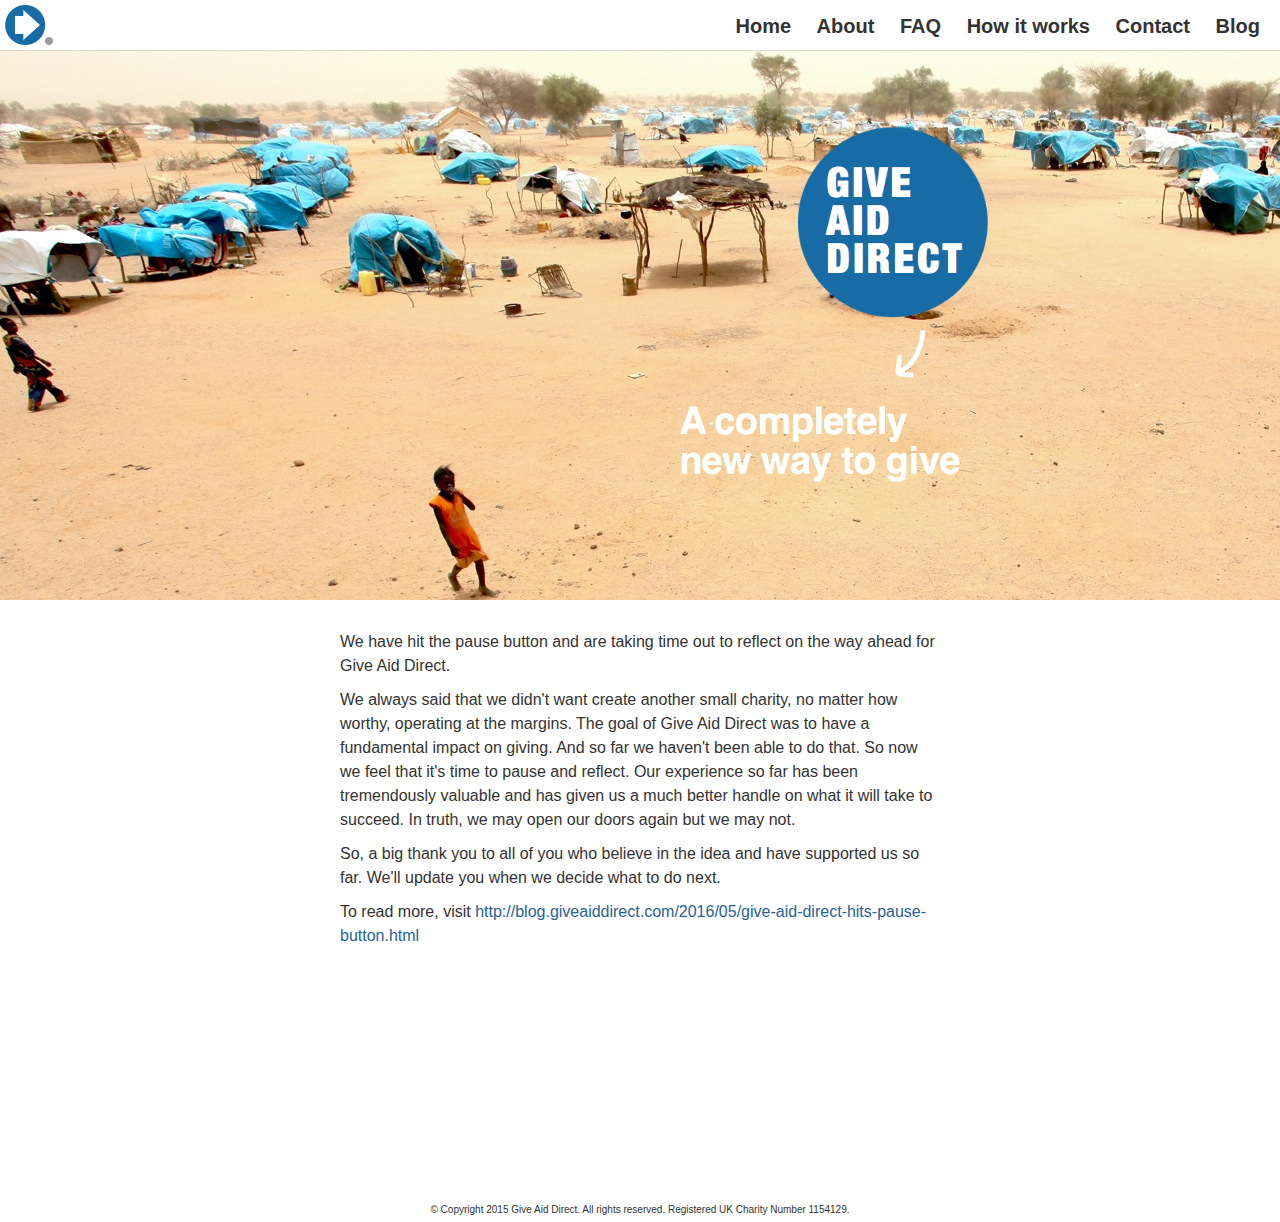
<file: index.html>
<!DOCTYPE html>
<html>
<head>
  <title>Giveaiddirect</title>
  <link href="/assets/images/favicon_arrow.ico" rel="shortcut icon" type="image/vnd.microsoft.icon" />
  
  <link href="/assets/application-f72f06c2281db4ac5cb6823e4c26be67.css" media="all" rel="stylesheet" type="text/css" />
  <link href='https://fonts.googleapis.com/css?family=Raleway:800' rel='stylesheet' type='text/css'>
  <meta name="viewport" content="width=device-width; initial-scale=1; maximum-scale=1; user-scalable=0"> 
  
</head>
<body>
    <nav>
      <div class="logo_container">
        <a href="/">
          <div class="" id="logo">
            <img alt="Mini_logo@2x" class="block logo" src="/assets/images/mini_logo@2x.png" />
          </div>
</a>        <ul id="links">
          <li>
            <a href="#" id="menu_button">
              <img alt="Menu_button@2x" src="/assets/images/menu_button@2x.png" />
            </a>
            <ul>
              <li class="bigger nav-link">
                <a href="/">Home</a></h1>
              </li>
              <li class="bigger nav-link">
                <a href="/info/about">About</a></h1>
              </li>
              <li class="bigger nav-link">
                <a href="/info/faq">FAQ</a></h1>
              </li>
              <li class="bigger nav-link">
                <a href="/info/how-it-works"> How it works</a></h1>
              </li>
              <li class="bigger nav-link">
                <a href="/info/contact"> Contact</a></h1>
              </li>
              <li class="bigger nav-link">
                <a href="http://blog.giveaiddirect.com" target="_blank"> Blog</a></h1>
              </li>
              
            </ul>
          </li>
        </ul>
      </div>
    </nav>
    <a href="/info/how-it-works"><img alt="Round_buttons@2x" class="logo_button" src="/assets/images/banner/round_buttons@2x.png" />
</a><div id='banner'>
<div class='slider'></div>
</div>

    <p class="notice"></p>
    <p class="alert"></p>
    <div id='category-chooser'>
<div class='category_chooser'>
<p>
We have hit the pause button and are taking time out to reflect on the way ahead for Give Aid Direct.
</p>
<p>
We always said that we didn't want create another small charity, no matter how worthy, operating at the margins. The goal of Give Aid Direct was to have a fundamental impact on giving.  And so far we haven't been able to do that.  So now we feel that it's time to pause and reflect. Our experience so far has been tremendously valuable and has given us a much better handle on what it will take to succeed.  In truth, we may open our doors again but we may not.
</p>
<p>
So, a big thank you to all of you who believe in the idea and have supported us so far. We'll update you when we decide what to do next.
</p>
<p>
To read more, visit
<a href="http://blog.giveaiddirect.com/2015/05/give-aid-direct-hits-pause-button.html">http://blog.giveaiddirect.com/2016/05/give-aid-direct-hits-pause-button.html</a>
</p>
</div>
</div>

  <div id='footer'>
<p>
&copy;
Copyright 2015 Give Aid Direct. All rights reserved. Registered UK Charity Number 1154129.
</p>
</div>

  <script>
  (function(i,s,o,g,r,a,m){i['GoogleAnalyticsObject']=r;i[r]=i[r]||function(){
  (i[r].q=i[r].q||[]).push(arguments)},i[r].l=1*new Date();a=s.createElement(o),
  m=s.getElementsByTagName(o)[0];a.async=1;a.src=g;m.parentNode.insertBefore(a,m)
  })(window,document,'script','//www.google-analytics.com/analytics.js','ga');

  ga('create', 'UA-40605740-1', 'giveaiddirect.com');
  ga('send', 'pageview');

</script>

</body>
</html>
</file>
<file: assets/application-f72f06c2281db4ac5cb6823e4c26be67.css>
a{text-decoration:none;color:#286295}.underline{border-bottom:1px dotted #BBB}body{width:100%;height:100%;background-color:white;color:#333;margin:0}body:after{opacity:0.5}h1{margin-bottom:15px}.action-buttons{margin-bottom:15px}.container{#background-color:#FFFFFF;#-moz-box-shadow:0px 0px #888;#-webkit-box-shadow:10px 0px 10px 10px #888;#box-shadow:0px 0px 20px 5px #888;#box-shadow:0px 0px 20px 5px #333;z-index:2;padding:30px 0 0 0;width:896px;color:#3c3c3c;-webkit-text-size-adjust:100%;margin:0 auto;overflow:auto}#logo{padding:5px 0 0 5px}#logo img{height:40px}#top-bar{width:100%;height:125px}#top-bar .button{position:absolute;right:20px;top:60px;height:110px}.slider{background-image:url("/assets/images/banner/banner_1.jpg");height:400px}.logo_button{position:absolute;top:50px;right:20%;z-index:4;width:400px}.nivo-controlNav,.nivo-directionNav{display:none}#banner_text{position:absolute;top:400px;color:#FFF;right:15%;z-index:5;font-size:3em;width:25%;line-height:0.9em}.banner_container{background-color:#FFF}.category_chooser{margin-top:30px}#category-chooser{position:relative;width:600px;margin:30px auto 250px auto}#category-chooser p{margin-bottom:10px}.category-links{left:75px;position:absolute;top:75px;padding:10px;font-size:14px;-webkit-border-radius:9px;-moz-border-radius:9px;-o-border-radius:9px;-ms-border-radius:9px}.category-links div{margin-left:10px}.client-list .first{clear:left}.client{width:200px;margin:20px;float:left;background-color:#FFF;padding:10px;font-size:14px;line-height:16px;-webkit-border-radius:9px;-moz-border-radius:9px;-o-border-radius:9px;-ms-border-radius:9px;border:1px solid #CCC}.client p{margin-top:5px}.client form{margin-top:10px}.client .progressbar{margin-top:10px}.client #more-link{position:absolute;right:0;bottom:0px}.client-details{margin-bottom:10px;background-color:#fdfffa;width:200px;position:relative;padding-left:0px}.client-details .target-info{margin-top:10px}.client-show{width:70%;margin-top:50px}.client-show p{margin-top:10px}.page-index{border-bottom:1px solid #333;margin-bottom:15px}.page-show h1{margin-bottom:15px}.pre-donate p,.pre-donate em{display:block;margin-top:10px;margin-bottom:10px}.pre-donate .paypal-button{margin-top:10px}.left{float:left}.overflow{overflow:auto}article{padding:20px;height:125px}#mc_embed_signup form{padding:0}.category{width:175px;display:inline-block;vertical-align:top;color:white;background-color:#186CA6;text-align:center;-moz-border-radius:10px;border-radius:10px;margin-left:25px}.category img{margin-top:15px;margin-left:auto;margin-right:auto;width:100px}.category{margin-left:25px}.category:hover{background-color:#829AAB}#grants img{margin-top:0px}#projects{margin-left:0}.content{width:60%;margin:auto;padding:20px}.content ul{margin:15px 0 0 20px}.top-margin{margin-top:15px}.content-block{margin:15px 0 15px 0}.content-block p{margin:10px 0 10px 0}.ui-progressbar{height:10px !important;width:180px;background:#FFF !important}.ui-widget-header{background:#5884cb !important}fieldset label{display:block;margin-top:20px;font-weight:bold}fieldset input[type='text']{width:98%;padding:3px;font-size:1em}fieldset textarea{width:98%;height:100px}label{cursor:pointer}input.short{width:100px;font-size:1em}.actions{margin:15px auto}.actions input[type='submit']{font-size:1.1em;font-weight:bold;cursor:pointer}#page_content_tbl{width:600px !important}td{border:1px solid #CCC;padding:5px}table .row1{font-weight:bold}.center{margin-right:auto;margin-left:auto}.block{display:block}#screen-size{width:80%}#footer{position:relative;bottom:0;text-align:center;width:100%;font-size:10px}.blue-button{background-color:#286295;display:inline-block;padding:3px 5px;-webkit-border-radius:4px;-moz-border-radius:4px;-o-border-radius:4px;-ms-border-radius:4px;color:white;margin:10px 0 0 0}#contact{list-style:none}#contact li{line-height:42px}.icon{width:42px;height:42px;float:left;background:url("contact-icons.png");background-size:auto 42px}.twitter{background-position:0%}.facebook{background-position:50%}.email{background-position:100%}.error-explanation{margin:15px 30px;color:#8F1D21}.error-explanation ul{margin:10px 30px}.amount-field{margin-top:10px}.amount-field .field_with_errors{display:inline}.digg_pagination{margin-bottom:20px}table.admin{width:100%}table.admin th{text-align:left;border-bottom:1px solid #000}.feedback-notification{margin:30px 0;font-size:1.1em}@media only screen and (min-width: 1500px){#banner{width:100%}.slider{background-image:url("/assets/images/banner/banner_1_large.jpg");background-size:100% 100%;background-repeat:no-repeat;height:550px !important}.logo_button{position:absolute;top:50px;right:20%;z-index:2000;width:370px}}@media only screen and (min-width: 896px) and (max-width: 1499px){#banner{width:1500px}.slider{background-image:url("/assets/images/banner/banner_1_large.jpg");height:550px}.logo_button{width:370px}}@media only screen and (max-width: 896px){.logo_button{width:320px}.container{width:100%}}@media only screen and (min-width: 767px){#banner{padding-top:50px}#top-bar{margin-top:50px;background-image:url("/assets/images/banner/top_bar_camp.jpg");background-size:100% 100%;background-repeat:no-repeat}nav{width:100%;position:absolute;top:0;left:0;height:50px;border-bottom:1px solid #ddd;z-index:15;font-weight:bold}nav .nav-link{color:#333;display:inline;padding:0 10px 0 10px}nav .nav-link a{color:#333;text-decoration:none}nav .nav-link:last-child{margin-right:10px}nav #aid{color:#f52500}nav .links{position:absolute;right:0px;top:25px;font-weight:900}nav #links{list-style:none}nav #links ul{list-style:none}nav #menu_button{display:none}nav #links{position:absolute;top:15px;right:0}}/* jQuery UI - v1.10.2 - 2013-03-14
* http://jqueryui.com
* Includes: jquery.ui.core.css, jquery.ui.accordion.css, jquery.ui.autocomplete.css, jquery.ui.button.css, jquery.ui.datepicker.css, jquery.ui.dialog.css, jquery.ui.menu.css, jquery.ui.progressbar.css, jquery.ui.resizable.css, jquery.ui.selectable.css, jquery.ui.slider.css, jquery.ui.spinner.css, jquery.ui.tabs.css, jquery.ui.tooltip.css
* To view and modify this theme, visit http://jqueryui.com/themeroller/?ffDefault=Verdana%2CArial%2Csans-serif&fwDefault=normal&fsDefault=1.1em&cornerRadius=4px&bgColorHeader=cccccc&bgTextureHeader=highlight_soft&bgImgOpacityHeader=75&borderColorHeader=aaaaaa&fcHeader=222222&iconColorHeader=222222&bgColorContent=ffffff&bgTextureContent=flat&bgImgOpacityContent=75&borderColorContent=aaaaaa&fcContent=222222&iconColorContent=222222&bgColorDefault=e6e6e6&bgTextureDefault=glass&bgImgOpacityDefault=75&borderColorDefault=d3d3d3&fcDefault=555555&iconColorDefault=888888&bgColorHover=dadada&bgTextureHover=glass&bgImgOpacityHover=75&borderColorHover=999999&fcHover=212121&iconColorHover=454545&bgColorActive=ffffff&bgTextureActive=glass&bgImgOpacityActive=65&borderColorActive=aaaaaa&fcActive=212121&iconColorActive=454545&bgColorHighlight=fbf9ee&bgTextureHighlight=glass&bgImgOpacityHighlight=55&borderColorHighlight=fcefa1&fcHighlight=363636&iconColorHighlight=2e83ff&bgColorError=fef1ec&bgTextureError=glass&bgImgOpacityError=95&borderColorError=cd0a0a&fcError=cd0a0a&iconColorError=cd0a0a&bgColorOverlay=aaaaaa&bgTextureOverlay=flat&bgImgOpacityOverlay=0&opacityOverlay=30&bgColorShadow=aaaaaa&bgTextureShadow=flat&bgImgOpacityShadow=0&opacityShadow=30&thicknessShadow=8px&offsetTopShadow=-8px&offsetLeftShadow=-8px&cornerRadiusShadow=8px
* Copyright 2013 jQuery Foundation and other contributors Licensed MIT */.ui-helper-hidden{display:none}.ui-helper-hidden-accessible{border:0;clip:rect(0 0 0 0);height:1px;margin:-1px;overflow:hidden;padding:0;position:absolute;width:1px}.ui-helper-reset{margin:0;padding:0;border:0;outline:0;line-height:1.3;text-decoration:none;font-size:100%;list-style:none}.ui-helper-clearfix:before,.ui-helper-clearfix:after{content:"";display:table;border-collapse:collapse}.ui-helper-clearfix:after{clear:both}.ui-helper-clearfix{min-height:0}.ui-helper-zfix{width:100%;height:100%;top:0;left:0;position:absolute;opacity:0;filter:Alpha(Opacity=0)}.ui-front{z-index:100}.ui-state-disabled{cursor:default !important}.ui-icon{display:block;text-indent:-99999px;overflow:hidden;background-repeat:no-repeat}.ui-widget-overlay{position:fixed;top:0;left:0;width:100%;height:100%}.ui-accordion .ui-accordion-header{display:block;cursor:pointer;position:relative;margin-top:2px;padding:.5em .5em .5em .7em;min-height:0}.ui-accordion .ui-accordion-icons{padding-left:2.2em}.ui-accordion .ui-accordion-noicons{padding-left:.7em}.ui-accordion .ui-accordion-icons .ui-accordion-icons{padding-left:2.2em}.ui-accordion .ui-accordion-header .ui-accordion-header-icon{position:absolute;left:.5em;top:50%;margin-top:-8px}.ui-accordion .ui-accordion-content{padding:1em 2.2em;border-top:0;overflow:auto}.ui-autocomplete{position:absolute;top:0;left:0;cursor:default}.ui-button{display:inline-block;position:relative;padding:0;line-height:normal;margin-right:.1em;cursor:pointer;vertical-align:middle;text-align:center;overflow:visible}.ui-button,.ui-button:link,.ui-button:visited,.ui-button:hover,.ui-button:active{text-decoration:none}.ui-button-icon-only{width:2.2em}button.ui-button-icon-only{width:2.4em}.ui-button-icons-only{width:3.4em}button.ui-button-icons-only{width:3.7em}.ui-button .ui-button-text{display:block;line-height:normal}.ui-button-text-only .ui-button-text{padding:.4em 1em}.ui-button-icon-only .ui-button-text,.ui-button-icons-only .ui-button-text{padding:.4em;text-indent:-9999999px}.ui-button-text-icon-primary .ui-button-text,.ui-button-text-icons .ui-button-text{padding:.4em 1em .4em 2.1em}.ui-button-text-icon-secondary .ui-button-text,.ui-button-text-icons .ui-button-text{padding:.4em 2.1em .4em 1em}.ui-button-text-icons .ui-button-text{padding-left:2.1em;padding-right:2.1em}input.ui-button{padding:.4em 1em}.ui-button-icon-only .ui-icon,.ui-button-text-icon-primary .ui-icon,.ui-button-text-icon-secondary .ui-icon,.ui-button-text-icons .ui-icon,.ui-button-icons-only .ui-icon{position:absolute;top:50%;margin-top:-8px}.ui-button-icon-only .ui-icon{left:50%;margin-left:-8px}.ui-button-text-icon-primary .ui-button-icon-primary,.ui-button-text-icons .ui-button-icon-primary,.ui-button-icons-only .ui-button-icon-primary{left:.5em}.ui-button-text-icon-secondary .ui-button-icon-secondary,.ui-button-text-icons .ui-button-icon-secondary,.ui-button-icons-only .ui-button-icon-secondary{right:.5em}.ui-buttonset{margin-right:7px}.ui-buttonset .ui-button{margin-left:0;margin-right:-.3em}input.ui-button::-moz-focus-inner,button.ui-button::-moz-focus-inner{border:0;padding:0}.ui-datepicker{width:17em;padding:.2em .2em 0;display:none}.ui-datepicker .ui-datepicker-header{position:relative;padding:.2em 0}.ui-datepicker .ui-datepicker-prev,.ui-datepicker .ui-datepicker-next{position:absolute;top:2px;width:1.8em;height:1.8em}.ui-datepicker .ui-datepicker-prev-hover,.ui-datepicker .ui-datepicker-next-hover{top:1px}.ui-datepicker .ui-datepicker-prev{left:2px}.ui-datepicker .ui-datepicker-next{right:2px}.ui-datepicker .ui-datepicker-prev-hover{left:1px}.ui-datepicker .ui-datepicker-next-hover{right:1px}.ui-datepicker .ui-datepicker-prev span,.ui-datepicker .ui-datepicker-next span{display:block;position:absolute;left:50%;margin-left:-8px;top:50%;margin-top:-8px}.ui-datepicker .ui-datepicker-title{margin:0 2.3em;line-height:1.8em;text-align:center}.ui-datepicker .ui-datepicker-title select{font-size:1em;margin:1px 0}.ui-datepicker select.ui-datepicker-month-year{width:100%}.ui-datepicker select.ui-datepicker-month,.ui-datepicker select.ui-datepicker-year{width:49%}.ui-datepicker table{width:100%;font-size:.9em;border-collapse:collapse;margin:0 0 .4em}.ui-datepicker th{padding:.7em .3em;text-align:center;font-weight:bold;border:0}.ui-datepicker td{border:0;padding:1px}.ui-datepicker td span,.ui-datepicker td a{display:block;padding:.2em;text-align:right;text-decoration:none}.ui-datepicker .ui-datepicker-buttonpane{background-image:none;margin:.7em 0 0 0;padding:0 .2em;border-left:0;border-right:0;border-bottom:0}.ui-datepicker .ui-datepicker-buttonpane button{float:right;margin:.5em .2em .4em;cursor:pointer;padding:.2em .6em .3em .6em;width:auto;overflow:visible}.ui-datepicker .ui-datepicker-buttonpane button.ui-datepicker-current{float:left}.ui-datepicker.ui-datepicker-multi{width:auto}.ui-datepicker-multi .ui-datepicker-group{float:left}.ui-datepicker-multi .ui-datepicker-group table{width:95%;margin:0 auto .4em}.ui-datepicker-multi-2 .ui-datepicker-group{width:50%}.ui-datepicker-multi-3 .ui-datepicker-group{width:33.3%}.ui-datepicker-multi-4 .ui-datepicker-group{width:25%}.ui-datepicker-multi .ui-datepicker-group-last .ui-datepicker-header,.ui-datepicker-multi .ui-datepicker-group-middle .ui-datepicker-header{border-left-width:0}.ui-datepicker-multi .ui-datepicker-buttonpane{clear:left}.ui-datepicker-row-break{clear:both;width:100%;font-size:0}.ui-datepicker-rtl{direction:rtl}.ui-datepicker-rtl .ui-datepicker-prev{right:2px;left:auto}.ui-datepicker-rtl .ui-datepicker-next{left:2px;right:auto}.ui-datepicker-rtl .ui-datepicker-prev:hover{right:1px;left:auto}.ui-datepicker-rtl .ui-datepicker-next:hover{left:1px;right:auto}.ui-datepicker-rtl .ui-datepicker-buttonpane{clear:right}.ui-datepicker-rtl .ui-datepicker-buttonpane button{float:left}.ui-datepicker-rtl .ui-datepicker-buttonpane button.ui-datepicker-current,.ui-datepicker-rtl .ui-datepicker-group{float:right}.ui-datepicker-rtl .ui-datepicker-group-last .ui-datepicker-header,.ui-datepicker-rtl .ui-datepicker-group-middle .ui-datepicker-header{border-right-width:0;border-left-width:1px}.ui-dialog{position:absolute;top:0;left:0;padding:.2em;outline:0}.ui-dialog .ui-dialog-titlebar{padding:.4em 1em;position:relative}.ui-dialog .ui-dialog-title{float:left;margin:.1em 0;white-space:nowrap;width:90%;overflow:hidden;text-overflow:ellipsis}.ui-dialog .ui-dialog-titlebar-close{position:absolute;right:.3em;top:50%;width:21px;margin:-10px 0 0 0;padding:1px;height:20px}.ui-dialog .ui-dialog-content{position:relative;border:0;padding:.5em 1em;background:none;overflow:auto}.ui-dialog .ui-dialog-buttonpane{text-align:left;border-width:1px 0 0 0;background-image:none;margin-top:.5em;padding:.3em 1em .5em .4em}.ui-dialog .ui-dialog-buttonpane .ui-dialog-buttonset{float:right}.ui-dialog .ui-dialog-buttonpane button{margin:.5em .4em .5em 0;cursor:pointer}.ui-dialog .ui-resizable-se{width:12px;height:12px;right:-5px;bottom:-5px;background-position:16px 16px}.ui-draggable .ui-dialog-titlebar{cursor:move}.ui-menu{list-style:none;padding:2px;margin:0;display:block;outline:none}.ui-menu .ui-menu{margin-top:-3px;position:absolute}.ui-menu .ui-menu-item{margin:0;padding:0;width:100%}.ui-menu .ui-menu-divider{margin:5px -2px 5px -2px;height:0;font-size:0;line-height:0;border-width:1px 0 0 0}.ui-menu .ui-menu-item a{text-decoration:none;display:block;padding:2px .4em;line-height:1.5;min-height:0;font-weight:normal}.ui-menu .ui-menu-item a.ui-state-focus,.ui-menu .ui-menu-item a.ui-state-active{font-weight:normal;margin:-1px}.ui-menu .ui-state-disabled{font-weight:normal;margin:.4em 0 .2em;line-height:1.5}.ui-menu .ui-state-disabled a{cursor:default}.ui-menu-icons{position:relative}.ui-menu-icons .ui-menu-item a{position:relative;padding-left:2em}.ui-menu .ui-icon{position:absolute;top:.2em;left:.2em}.ui-menu .ui-menu-icon{position:static;float:right}.ui-progressbar{height:2em;text-align:left;overflow:hidden}.ui-progressbar .ui-progressbar-value{margin:-1px;height:100%}.ui-progressbar .ui-progressbar-overlay{background:url("assets/images/animated-overlay.gif");height:100%;filter:alpha(opacity=25);opacity:0.25}.ui-progressbar-indeterminate .ui-progressbar-value{background-image:none}.ui-resizable{position:relative}.ui-resizable-handle{position:absolute;font-size:0.1px;display:block}.ui-resizable-disabled .ui-resizable-handle,.ui-resizable-autohide .ui-resizable-handle{display:none}.ui-resizable-n{cursor:n-resize;height:7px;width:100%;top:-5px;left:0}.ui-resizable-s{cursor:s-resize;height:7px;width:100%;bottom:-5px;left:0}.ui-resizable-e{cursor:e-resize;width:7px;right:-5px;top:0;height:100%}.ui-resizable-w{cursor:w-resize;width:7px;left:-5px;top:0;height:100%}.ui-resizable-se{cursor:se-resize;width:12px;height:12px;right:1px;bottom:1px}.ui-resizable-sw{cursor:sw-resize;width:9px;height:9px;left:-5px;bottom:-5px}.ui-resizable-nw{cursor:nw-resize;width:9px;height:9px;left:-5px;top:-5px}.ui-resizable-ne{cursor:ne-resize;width:9px;height:9px;right:-5px;top:-5px}.ui-selectable-helper{position:absolute;z-index:100;border:1px dotted black}.ui-slider{position:relative;text-align:left}.ui-slider .ui-slider-handle{position:absolute;z-index:2;width:1.2em;height:1.2em;cursor:default}.ui-slider .ui-slider-range{position:absolute;z-index:1;font-size:.7em;display:block;border:0;background-position:0 0}.ui-slider.ui-state-disabled .ui-slider-handle,.ui-slider.ui-state-disabled .ui-slider-range{filter:inherit}.ui-slider-horizontal{height:.8em}.ui-slider-horizontal .ui-slider-handle{top:-.3em;margin-left:-.6em}.ui-slider-horizontal .ui-slider-range{top:0;height:100%}.ui-slider-horizontal .ui-slider-range-min{left:0}.ui-slider-horizontal .ui-slider-range-max{right:0}.ui-slider-vertical{width:.8em;height:100px}.ui-slider-vertical .ui-slider-handle{left:-.3em;margin-left:0;margin-bottom:-.6em}.ui-slider-vertical .ui-slider-range{left:0;width:100%}.ui-slider-vertical .ui-slider-range-min{bottom:0}.ui-slider-vertical .ui-slider-range-max{top:0}.ui-spinner{position:relative;display:inline-block;overflow:hidden;padding:0;vertical-align:middle}.ui-spinner-input{border:none;background:none;color:inherit;padding:0;margin:.2em 0;vertical-align:middle;margin-left:.4em;margin-right:22px}.ui-spinner-button{width:16px;height:50%;font-size:.5em;padding:0;margin:0;text-align:center;position:absolute;cursor:default;display:block;overflow:hidden;right:0}.ui-spinner a.ui-spinner-button{border-top:none;border-bottom:none;border-right:none}.ui-spinner .ui-icon{position:absolute;margin-top:-8px;top:50%;left:0}.ui-spinner-up{top:0}.ui-spinner-down{bottom:0}.ui-spinner .ui-icon-triangle-1-s{background-position:-65px -16px}.ui-tabs{position:relative;padding:.2em}.ui-tabs .ui-tabs-nav{margin:0;padding:.2em .2em 0}.ui-tabs .ui-tabs-nav li{list-style:none;float:left;position:relative;top:0;margin:1px .2em 0 0;border-bottom-width:0;padding:0;white-space:nowrap}.ui-tabs .ui-tabs-nav li a{float:left;padding:.5em 1em;text-decoration:none}.ui-tabs .ui-tabs-nav li.ui-tabs-active{margin-bottom:-1px;padding-bottom:1px}.ui-tabs .ui-tabs-nav li.ui-tabs-active a,.ui-tabs .ui-tabs-nav li.ui-state-disabled a,.ui-tabs .ui-tabs-nav li.ui-tabs-loading a{cursor:text}.ui-tabs .ui-tabs-nav li a,.ui-tabs-collapsible .ui-tabs-nav li.ui-tabs-active a{cursor:pointer}.ui-tabs .ui-tabs-panel{display:block;border-width:0;padding:1em 1.4em;background:none}.ui-tooltip{padding:8px;position:absolute;z-index:9999;max-width:300px;-webkit-box-shadow:0 0 5px #aaa;box-shadow:0 0 5px #aaa}body .ui-tooltip{border-width:2px}.ui-widget{font-family:Verdana,Arial,sans-serif;font-size:1.1em}.ui-widget .ui-widget{font-size:1em}.ui-widget input,.ui-widget select,.ui-widget textarea,.ui-widget button{font-family:Verdana,Arial,sans-serif;font-size:1em}.ui-widget-content{border:1px solid #aaaaaa;background:#fff url(assets/images/ui-bg_flat_75_ffffff_40x100.png) 50% 50% repeat-x;color:#222222}.ui-widget-content a{color:#222222}.ui-widget-header{border:1px solid #aaaaaa;background:#ccc url(assets/images/ui-bg_highlight-soft_75_cccccc_1x100.png) 50% 50% repeat-x;color:#222222;font-weight:bold}.ui-widget-header a{color:#222222}.ui-state-default,.ui-widget-content .ui-state-default,.ui-widget-header .ui-state-default{border:1px solid #d3d3d3;background:#e6e6e6 url(assets/images/ui-bg_glass_75_e6e6e6_1x400.png) 50% 50% repeat-x;font-weight:normal;color:#555555}.ui-state-default a,.ui-state-default a:link,.ui-state-default a:visited{color:#555555;text-decoration:none}.ui-state-hover,.ui-widget-content .ui-state-hover,.ui-widget-header .ui-state-hover,.ui-state-focus,.ui-widget-content .ui-state-focus,.ui-widget-header .ui-state-focus{border:1px solid #999999;background:#dadada url(assets/images/ui-bg_glass_75_dadada_1x400.png) 50% 50% repeat-x;font-weight:normal;color:#212121}.ui-state-hover a,.ui-state-hover a:hover,.ui-state-hover a:link,.ui-state-hover a:visited{color:#212121;text-decoration:none}.ui-state-active,.ui-widget-content .ui-state-active,.ui-widget-header .ui-state-active{border:1px solid #aaaaaa;background:#fff url(assets/images/ui-bg_glass_65_ffffff_1x400.png) 50% 50% repeat-x;font-weight:normal;color:#212121}.ui-state-active a,.ui-state-active a:link,.ui-state-active a:visited{color:#212121;text-decoration:none}.ui-state-highlight,.ui-widget-content .ui-state-highlight,.ui-widget-header .ui-state-highlight{border:1px solid #fcefa1;background:#fbf9ee url(assets/images/ui-bg_glass_55_fbf9ee_1x400.png) 50% 50% repeat-x;color:#363636}.ui-state-highlight a,.ui-widget-content .ui-state-highlight a,.ui-widget-header .ui-state-highlight a{color:#363636}.ui-state-error,.ui-widget-content .ui-state-error,.ui-widget-header .ui-state-error{border:1px solid #cd0a0a;background:#fef1ec url(assets/images/ui-bg_glass_95_fef1ec_1x400.png) 50% 50% repeat-x;color:#cd0a0a}.ui-state-error a,.ui-widget-content .ui-state-error a,.ui-widget-header .ui-state-error a{color:#cd0a0a}.ui-state-error-text,.ui-widget-content .ui-state-error-text,.ui-widget-header .ui-state-error-text{color:#cd0a0a}.ui-priority-primary,.ui-widget-content .ui-priority-primary,.ui-widget-header .ui-priority-primary{font-weight:bold}.ui-priority-secondary,.ui-widget-content .ui-priority-secondary,.ui-widget-header .ui-priority-secondary{opacity:.7;filter:Alpha(Opacity=70);font-weight:normal}.ui-state-disabled,.ui-widget-content .ui-state-disabled,.ui-widget-header .ui-state-disabled{opacity:.35;filter:Alpha(Opacity=35);background-image:none}.ui-state-disabled .ui-icon{filter:Alpha(Opacity=35)}.ui-icon{width:16px;height:16px}.ui-icon,.ui-widget-content .ui-icon{background-image:url(assets/images/ui-icons_222222_256x240.png)}.ui-widget-header .ui-icon{background-image:url(assets/images/ui-icons_222222_256x240.png)}.ui-state-default .ui-icon{background-image:url(assets/images/ui-icons_888888_256x240.png)}.ui-state-hover .ui-icon,.ui-state-focus .ui-icon{background-image:url(assets/images/ui-icons_454545_256x240.png)}.ui-state-active .ui-icon{background-image:url(assets/images/ui-icons_454545_256x240.png)}.ui-state-highlight .ui-icon{background-image:url(assets/images/ui-icons_2e83ff_256x240.png)}.ui-state-error .ui-icon,.ui-state-error-text .ui-icon{background-image:url(assets/images/ui-icons_cd0a0a_256x240.png)}.ui-icon-blank{background-position:16px 16px}.ui-icon-carat-1-n{background-position:0 0}.ui-icon-carat-1-ne{background-position:-16px 0}.ui-icon-carat-1-e{background-position:-32px 0}.ui-icon-carat-1-se{background-position:-48px 0}.ui-icon-carat-1-s{background-position:-64px 0}.ui-icon-carat-1-sw{background-position:-80px 0}.ui-icon-carat-1-w{background-position:-96px 0}.ui-icon-carat-1-nw{background-position:-112px 0}.ui-icon-carat-2-n-s{background-position:-128px 0}.ui-icon-carat-2-e-w{background-position:-144px 0}.ui-icon-triangle-1-n{background-position:0 -16px}.ui-icon-triangle-1-ne{background-position:-16px -16px}.ui-icon-triangle-1-e{background-position:-32px -16px}.ui-icon-triangle-1-se{background-position:-48px -16px}.ui-icon-triangle-1-s{background-position:-64px -16px}.ui-icon-triangle-1-sw{background-position:-80px -16px}.ui-icon-triangle-1-w{background-position:-96px -16px}.ui-icon-triangle-1-nw{background-position:-112px -16px}.ui-icon-triangle-2-n-s{background-position:-128px -16px}.ui-icon-triangle-2-e-w{background-position:-144px -16px}.ui-icon-arrow-1-n{background-position:0 -32px}.ui-icon-arrow-1-ne{background-position:-16px -32px}.ui-icon-arrow-1-e{background-position:-32px -32px}.ui-icon-arrow-1-se{background-position:-48px -32px}.ui-icon-arrow-1-s{background-position:-64px -32px}.ui-icon-arrow-1-sw{background-position:-80px -32px}.ui-icon-arrow-1-w{background-position:-96px -32px}.ui-icon-arrow-1-nw{background-position:-112px -32px}.ui-icon-arrow-2-n-s{background-position:-128px -32px}.ui-icon-arrow-2-ne-sw{background-position:-144px -32px}.ui-icon-arrow-2-e-w{background-position:-160px -32px}.ui-icon-arrow-2-se-nw{background-position:-176px -32px}.ui-icon-arrowstop-1-n{background-position:-192px -32px}.ui-icon-arrowstop-1-e{background-position:-208px -32px}.ui-icon-arrowstop-1-s{background-position:-224px -32px}.ui-icon-arrowstop-1-w{background-position:-240px -32px}.ui-icon-arrowthick-1-n{background-position:0 -48px}.ui-icon-arrowthick-1-ne{background-position:-16px -48px}.ui-icon-arrowthick-1-e{background-position:-32px -48px}.ui-icon-arrowthick-1-se{background-position:-48px -48px}.ui-icon-arrowthick-1-s{background-position:-64px -48px}.ui-icon-arrowthick-1-sw{background-position:-80px -48px}.ui-icon-arrowthick-1-w{background-position:-96px -48px}.ui-icon-arrowthick-1-nw{background-position:-112px -48px}.ui-icon-arrowthick-2-n-s{background-position:-128px -48px}.ui-icon-arrowthick-2-ne-sw{background-position:-144px -48px}.ui-icon-arrowthick-2-e-w{background-position:-160px -48px}.ui-icon-arrowthick-2-se-nw{background-position:-176px -48px}.ui-icon-arrowthickstop-1-n{background-position:-192px -48px}.ui-icon-arrowthickstop-1-e{background-position:-208px -48px}.ui-icon-arrowthickstop-1-s{background-position:-224px -48px}.ui-icon-arrowthickstop-1-w{background-position:-240px -48px}.ui-icon-arrowreturnthick-1-w{background-position:0 -64px}.ui-icon-arrowreturnthick-1-n{background-position:-16px -64px}.ui-icon-arrowreturnthick-1-e{background-position:-32px -64px}.ui-icon-arrowreturnthick-1-s{background-position:-48px -64px}.ui-icon-arrowreturn-1-w{background-position:-64px -64px}.ui-icon-arrowreturn-1-n{background-position:-80px -64px}.ui-icon-arrowreturn-1-e{background-position:-96px -64px}.ui-icon-arrowreturn-1-s{background-position:-112px -64px}.ui-icon-arrowrefresh-1-w{background-position:-128px -64px}.ui-icon-arrowrefresh-1-n{background-position:-144px -64px}.ui-icon-arrowrefresh-1-e{background-position:-160px -64px}.ui-icon-arrowrefresh-1-s{background-position:-176px -64px}.ui-icon-arrow-4{background-position:0 -80px}.ui-icon-arrow-4-diag{background-position:-16px -80px}.ui-icon-extlink{background-position:-32px -80px}.ui-icon-newwin{background-position:-48px -80px}.ui-icon-refresh{background-position:-64px -80px}.ui-icon-shuffle{background-position:-80px -80px}.ui-icon-transfer-e-w{background-position:-96px -80px}.ui-icon-transferthick-e-w{background-position:-112px -80px}.ui-icon-folder-collapsed{background-position:0 -96px}.ui-icon-folder-open{background-position:-16px -96px}.ui-icon-document{background-position:-32px -96px}.ui-icon-document-b{background-position:-48px -96px}.ui-icon-note{background-position:-64px -96px}.ui-icon-mail-closed{background-position:-80px -96px}.ui-icon-mail-open{background-position:-96px -96px}.ui-icon-suitcase{background-position:-112px -96px}.ui-icon-comment{background-position:-128px -96px}.ui-icon-person{background-position:-144px -96px}.ui-icon-print{background-position:-160px -96px}.ui-icon-trash{background-position:-176px -96px}.ui-icon-locked{background-position:-192px -96px}.ui-icon-unlocked{background-position:-208px -96px}.ui-icon-bookmark{background-position:-224px -96px}.ui-icon-tag{background-position:-240px -96px}.ui-icon-home{background-position:0 -112px}.ui-icon-flag{background-position:-16px -112px}.ui-icon-calendar{background-position:-32px -112px}.ui-icon-cart{background-position:-48px -112px}.ui-icon-pencil{background-position:-64px -112px}.ui-icon-clock{background-position:-80px -112px}.ui-icon-disk{background-position:-96px -112px}.ui-icon-calculator{background-position:-112px -112px}.ui-icon-zoomin{background-position:-128px -112px}.ui-icon-zoomout{background-position:-144px -112px}.ui-icon-search{background-position:-160px -112px}.ui-icon-wrench{background-position:-176px -112px}.ui-icon-gear{background-position:-192px -112px}.ui-icon-heart{background-position:-208px -112px}.ui-icon-star{background-position:-224px -112px}.ui-icon-link{background-position:-240px -112px}.ui-icon-cancel{background-position:0 -128px}.ui-icon-plus{background-position:-16px -128px}.ui-icon-plusthick{background-position:-32px -128px}.ui-icon-minus{background-position:-48px -128px}.ui-icon-minusthick{background-position:-64px -128px}.ui-icon-close{background-position:-80px -128px}.ui-icon-closethick{background-position:-96px -128px}.ui-icon-key{background-position:-112px -128px}.ui-icon-lightbulb{background-position:-128px -128px}.ui-icon-scissors{background-position:-144px -128px}.ui-icon-clipboard{background-position:-160px -128px}.ui-icon-copy{background-position:-176px -128px}.ui-icon-contact{background-position:-192px -128px}.ui-icon-image{background-position:-208px -128px}.ui-icon-video{background-position:-224px -128px}.ui-icon-script{background-position:-240px -128px}.ui-icon-alert{background-position:0 -144px}.ui-icon-info{background-position:-16px -144px}.ui-icon-notice{background-position:-32px -144px}.ui-icon-help{background-position:-48px -144px}.ui-icon-check{background-position:-64px -144px}.ui-icon-bullet{background-position:-80px -144px}.ui-icon-radio-on{background-position:-96px -144px}.ui-icon-radio-off{background-position:-112px -144px}.ui-icon-pin-w{background-position:-128px -144px}.ui-icon-pin-s{background-position:-144px -144px}.ui-icon-play{background-position:0 -160px}.ui-icon-pause{background-position:-16px -160px}.ui-icon-seek-next{background-position:-32px -160px}.ui-icon-seek-prev{background-position:-48px -160px}.ui-icon-seek-end{background-position:-64px -160px}.ui-icon-seek-start{background-position:-80px -160px}.ui-icon-seek-first{background-position:-80px -160px}.ui-icon-stop{background-position:-96px -160px}.ui-icon-eject{background-position:-112px -160px}.ui-icon-volume-off{background-position:-128px -160px}.ui-icon-volume-on{background-position:-144px -160px}.ui-icon-power{background-position:0 -176px}.ui-icon-signal-diag{background-position:-16px -176px}.ui-icon-signal{background-position:-32px -176px}.ui-icon-battery-0{background-position:-48px -176px}.ui-icon-battery-1{background-position:-64px -176px}.ui-icon-battery-2{background-position:-80px -176px}.ui-icon-battery-3{background-position:-96px -176px}.ui-icon-circle-plus{background-position:0 -192px}.ui-icon-circle-minus{background-position:-16px -192px}.ui-icon-circle-close{background-position:-32px -192px}.ui-icon-circle-triangle-e{background-position:-48px -192px}.ui-icon-circle-triangle-s{background-position:-64px -192px}.ui-icon-circle-triangle-w{background-position:-80px -192px}.ui-icon-circle-triangle-n{background-position:-96px -192px}.ui-icon-circle-arrow-e{background-position:-112px -192px}.ui-icon-circle-arrow-s{background-position:-128px -192px}.ui-icon-circle-arrow-w{background-position:-144px -192px}.ui-icon-circle-arrow-n{background-position:-160px -192px}.ui-icon-circle-zoomin{background-position:-176px -192px}.ui-icon-circle-zoomout{background-position:-192px -192px}.ui-icon-circle-check{background-position:-208px -192px}.ui-icon-circlesmall-plus{background-position:0 -208px}.ui-icon-circlesmall-minus{background-position:-16px -208px}.ui-icon-circlesmall-close{background-position:-32px -208px}.ui-icon-squaresmall-plus{background-position:-48px -208px}.ui-icon-squaresmall-minus{background-position:-64px -208px}.ui-icon-squaresmall-close{background-position:-80px -208px}.ui-icon-grip-dotted-vertical{background-position:0 -224px}.ui-icon-grip-dotted-horizontal{background-position:-16px -224px}.ui-icon-grip-solid-vertical{background-position:-32px -224px}.ui-icon-grip-solid-horizontal{background-position:-48px -224px}.ui-icon-gripsmall-diagonal-se{background-position:-64px -224px}.ui-icon-grip-diagonal-se{background-position:-80px -224px}.ui-corner-all,.ui-corner-top,.ui-corner-left,.ui-corner-tl{border-top-left-radius:4px}.ui-corner-all,.ui-corner-top,.ui-corner-right,.ui-corner-tr{border-top-right-radius:4px}.ui-corner-all,.ui-corner-bottom,.ui-corner-left,.ui-corner-bl{border-bottom-left-radius:4px}.ui-corner-all,.ui-corner-bottom,.ui-corner-right,.ui-corner-br{border-bottom-right-radius:4px}.ui-widget-overlay{background:#aaa url(assets/images/ui-bg_flat_0_aaaaaa_40x100.png) 50% 50% repeat-x;opacity:.3;filter:Alpha(Opacity=30)}.ui-widget-shadow{margin:-8px 0 0 -8px;padding:8px;background:#aaa url(assets/images/ui-bg_flat_0_aaaaaa_40x100.png) 50% 50% repeat-x;opacity:.3;filter:Alpha(Opacity=30);border-radius:8px}html,div,span,object,iframe,h1,h2,h3,h4,h5,h6,p,blockquote,pre,a,abbr,address,cite,code,del,dfn,em,img,ins,kbd,q,samp,small,strong,sub,sup,var,b,i,hr,dl,dt,dd,ol,ul,li,fieldset,form,label,legend,table,caption,tbody,tfoot,thead,tr,th,td,aside,canvas,details,figure,figcaption,hgroup,menu,footer,header,section,summary,time,mark,audio,video{margin:0;padding:0;border:0}article,aside,canvas,figure,figure img,figcaption,hgroup,footer,header,nav,section,audio,video{display:block}a img{border:0}.gigantic{font-size:110px;line-height:120px;letter-spacing:-2px}.huge,h1{font-family:'Raleway', sans-serif;font-size:40px;line-height:42px;letter-spacing:-1px}.large,h2{font-size:28px;line-height:30px}.bigger,h3{font-size:20px;line-height:22px}.big,h4{font-size:16px;line-height:18px}body{font:16px/24px Helvetica, sans-serif}.small,small{font-size:10px;line-height:13px}::selection{background:#ffff9e}::-moz-selection{background:#ffff9e}img::selection{background:transparent}img::-moz-selection{background:transparent}body{-webkit-tap-highlight-color:#ffff9e}#menu-button{display:none}.theme-light.slider-wrapper{background:#fff}.theme-light .nivoSlider{position:relative;background:#fff url(/assets/images/slider/loading.gif) no-repeat 50% 50%;margin-bottom:10px;overflow:visible}.theme-light .nivoSlider img{position:absolute;top:0px;left:0px;display:none}.theme-light .nivoSlider a{border:0;display:block}.theme-light .nivo-controlNav{text-align:left;padding:0;position:relative;z-index:10}.theme-light .nivo-controlNav a{display:inline-block;width:10px;height:10px;background:url(/assets/images/slider/bullets.png) no-repeat;text-indent:-9999px;border:0;margin:0 2px}.theme-light .nivo-controlNav a.active{background-position:0 100%}.theme-light .nivo-directionNav a{display:block;width:30px;height:30px;background:url(/assets/images/slider/arrows.png) no-repeat;text-indent:-9999px;border:0;top:auto;bottom:-36px;z-index:11}.theme-light .nivo-directionNav a:hover{background-color:#eee;-webkit-border-radius:2px;-moz-border-radius:2px;border-radius:2px}.theme-light a.nivo-nextNav{background-position:160% 50%;right:0px}.theme-light a.nivo-prevNav{background-position:-60% 50%;left:auto;right:35px}.theme-light .nivo-caption{font-family:Helvetica, Arial, sans-serif}.theme-light .nivo-caption a{color:#fff;border-bottom:1px dotted #fff}.theme-light .nivo-caption a:hover{color:#fff}.theme-light .nivo-controlNav.nivo-thumbs-enabled{width:80%}.theme-light .nivo-controlNav.nivo-thumbs-enabled a{width:auto;height:auto;background:none;margin-bottom:5px}.theme-light .nivo-controlNav.nivo-thumbs-enabled img{display:block;width:120px;height:auto}@media only screen and (max-width: 480px){.slider{background-image:url("/assets/images/banner/banner_1_sc.jpg");height:250px}.logo_button{width:200px}}@media only screen and (max-width: 620px){#category-chooser{width:100%;padding:0}.category_chooser{width:200px;margin:0 auto}.category_chooser .category{margin:20px auto}.logo_button{right:10%}}@media only screen and (max-width: 767px){body{width:100%;padding:0;overflow:hidden}nav{height:50px;border-bottom:1px solid #CCC}#banner{padding:0}#top-bar{background-image:url("/assets/images/banner/top_bar_sand.jpg")}#menu_button{margin-right:0px;height:50px;width:50px;padding:0 !important;background-color:#FFF !important}#menu_button img{height:50px}.content,.page-show{width:95%;margin:0;padding:0}#links{list-style:none;font-weight:bold;margin-bottom:10px;position:absolute !important;top:0;right:0;width:85%;position:relative;z-index:1000}#links li{float:right;position:relative}#links a{display:block;padding:5px;color:#fff;text-decoration:none}#links a:hover{color:#fff;background-color:#FFF;text-decoration:underline;z-index:200000}#links ul{background:#fff;list-style:none;position:absolute;display:none}#links ul li{padding-top:1px;float:none}#links ul a{white-space:nowrap}#links li:hover ul{right:0;display:block}#links li:hover a{background:#505050;text-decoration:underline}#links li:hover ul a{text-decoration:none}#links li:hover ul li a:hover{background:#333}}.nivoSlider{position:relative;width:100%;height:auto;overflow:hidden}.nivoSlider img{position:absolute;top:0px;left:0px;max-width:none}.nivo-main-image{display:block !important;position:relative !important;width:100% !important}.nivoSlider a.nivo-imageLink{position:absolute;top:0px;left:0px;width:100%;height:100%;border:0;padding:0;margin:0;z-index:6;display:none;background:white;filter:alpha(opacity=0);opacity:0}.nivo-slice{display:block;position:absolute;z-index:5;height:100%;top:0}.nivo-box{display:block;position:absolute;z-index:5;overflow:hidden}.nivo-box img{display:block}.nivo-caption{position:absolute;left:0px;bottom:0px;background:#000;color:#fff;width:100%;z-index:8;padding:5px 10px;opacity:0.8;overflow:hidden;display:none;-moz-opacity:0.8;filter:alpha(opacity=8);-webkit-box-sizing:border-box;-moz-box-sizing:border-box;box-sizing:border-box}.nivo-caption p{padding:5px;margin:0}.nivo-caption a{display:inline !important}.nivo-html-caption{display:none}.nivo-directionNav a{position:absolute;top:45%;z-index:9;cursor:pointer}.nivo-prevNav{left:0px}.nivo-nextNav{right:0px}.nivo-controlNav{text-align:center;padding:15px 0}.nivo-controlNav a{cursor:pointer}.nivo-controlNav a.active{font-weight:bold}
</file>
